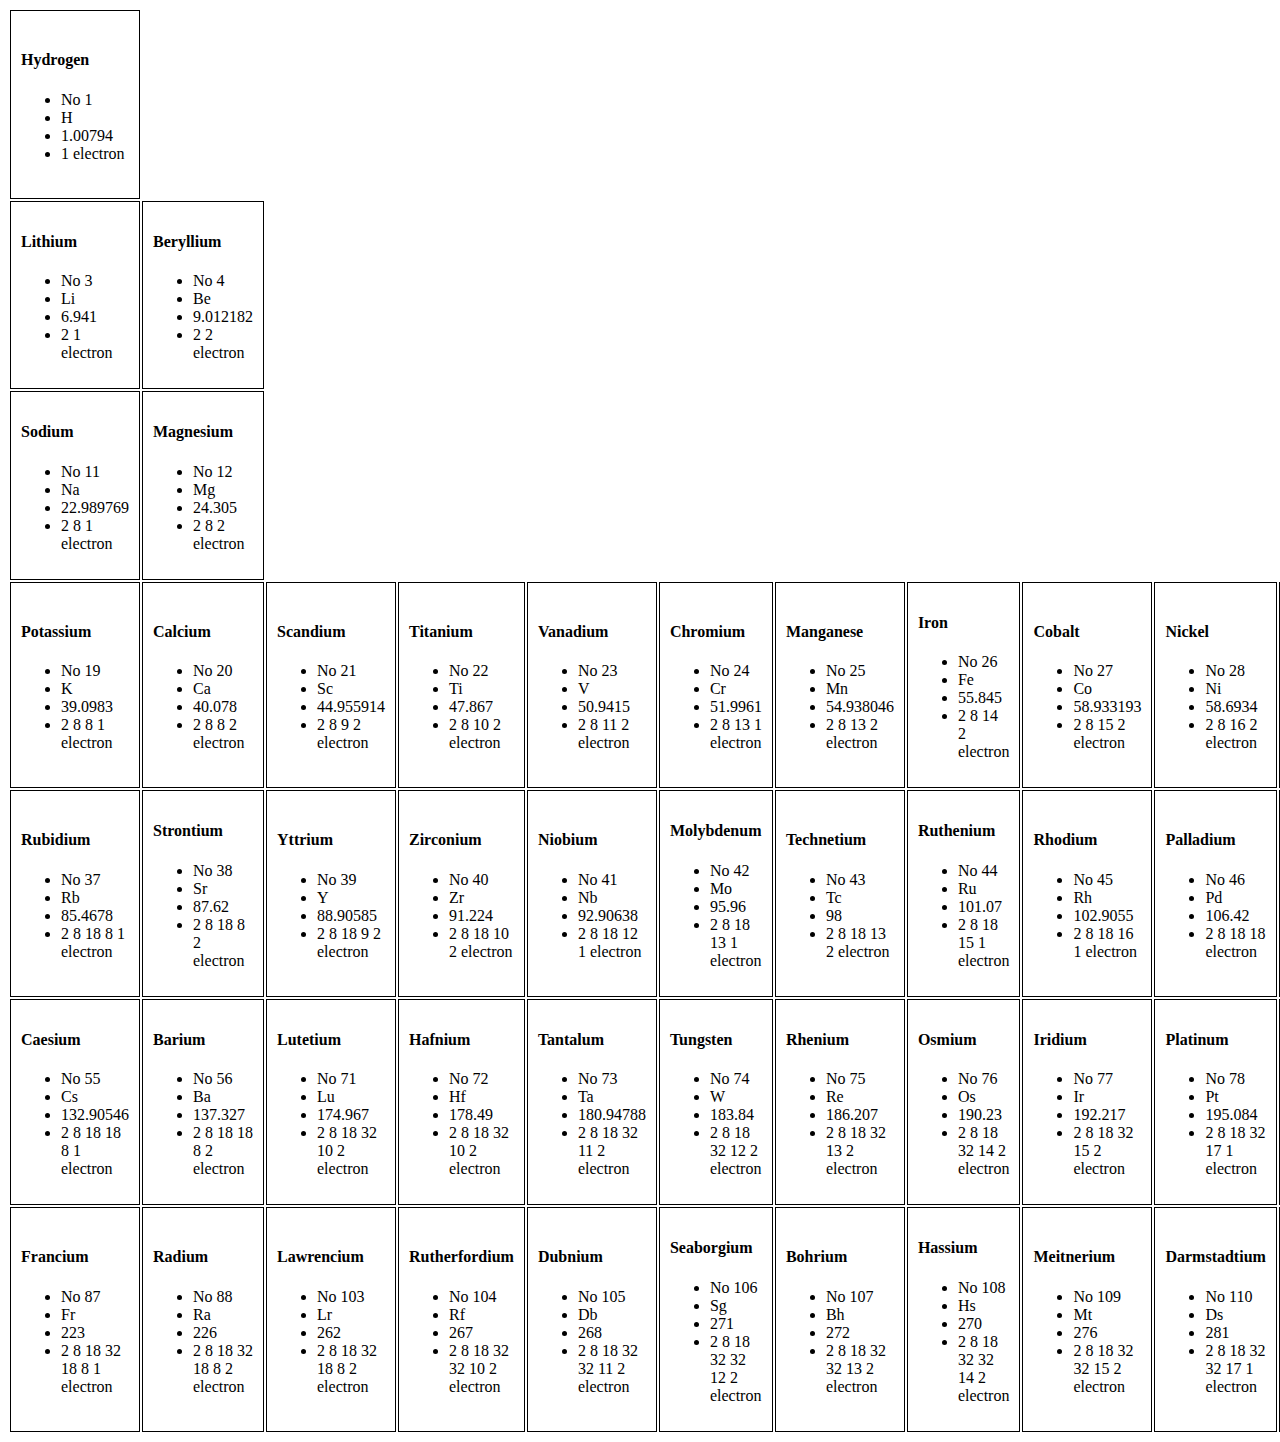
<file: python/Day01/ex07/periodic_table.html>
<!DOCTYPE html><html lang="en"><head><meta charset="UTF-8"><meta name="viewport" content="width=device-width, initial-scale=1.0"><title>Periodic Table</title></head><body><table><tr><td style="border: 1px solid black; padding:10px"><h4>Hydrogen</h4><ul><li>No 1</li><li>H</li><li>1.00794</li><li>1 electron</li></ul></td><td style="padding:10px"> </td><td style="padding:10px"> </td><td style="padding:10px"> </td><td style="padding:10px"> </td><td style="padding:10px"> </td><td style="padding:10px"> </td><td style="padding:10px"> </td><td style="padding:10px"> </td><td style="padding:10px"> </td><td style="padding:10px"> </td><td style="padding:10px"> </td><td style="padding:10px"> </td><td style="padding:10px"> </td><td style="padding:10px"> </td><td style="padding:10px"> </td><td style="padding:10px"> </td><td style="border: 1px solid black; padding:10px"><h4>Helium</h4><ul><li>No 2</li><li>He</li><li>4.002602</li><li>2 electron</li></ul></td></tr><tr><td style="border: 1px solid black; padding:10px"><h4>Lithium</h4><ul><li>No 3</li><li>Li</li><li>6.941</li><li>2 1 electron</li></ul></td><td style="border: 1px solid black; padding:10px"><h4>Beryllium</h4><ul><li>No 4</li><li>Be</li><li>9.012182</li><li>2 2 electron</li></ul></td><td style="padding:10px"> </td><td style="padding:10px"> </td><td style="padding:10px"> </td><td style="padding:10px"> </td><td style="padding:10px"> </td><td style="padding:10px"> </td><td style="padding:10px"> </td><td style="padding:10px"> </td><td style="padding:10px"> </td><td style="padding:10px"> </td><td style="border: 1px solid black; padding:10px"><h4>Boron</h4><ul><li>No 5</li><li>B</li><li>10.811</li><li>2 3 electron</li></ul></td><td style="border: 1px solid black; padding:10px"><h4>Carbon</h4><ul><li>No 6</li><li>C</li><li>12.0107</li><li>2 4 electron</li></ul></td><td style="border: 1px solid black; padding:10px"><h4>Nitrogen</h4><ul><li>No 7</li><li>N</li><li>14.0067</li><li>2 5 electron</li></ul></td><td style="border: 1px solid black; padding:10px"><h4>Oxygen</h4><ul><li>No 8</li><li>O</li><li>15.9994</li><li>2 6 electron</li></ul></td><td style="border: 1px solid black; padding:10px"><h4>Fluorine</h4><ul><li>No 9</li><li>F</li><li>18.998404</li><li>2 7 electron</li></ul></td><td style="border: 1px solid black; padding:10px"><h4>Neon</h4><ul><li>No 10</li><li>Ne</li><li>20.1797</li><li>2 8 electron</li></ul></td></tr><tr><td style="border: 1px solid black; padding:10px"><h4>Sodium</h4><ul><li>No 11</li><li>Na</li><li>22.989769</li><li>2 8 1 electron</li></ul></td><td style="border: 1px solid black; padding:10px"><h4>Magnesium</h4><ul><li>No 12</li><li>Mg</li><li>24.305</li><li>2 8 2 electron</li></ul></td><td style="padding:10px"> </td><td style="padding:10px"> </td><td style="padding:10px"> </td><td style="padding:10px"> </td><td style="padding:10px"> </td><td style="padding:10px"> </td><td style="padding:10px"> </td><td style="padding:10px"> </td><td style="padding:10px"> </td><td style="padding:10px"> </td><td style="border: 1px solid black; padding:10px"><h4>Aluminium</h4><ul><li>No 13</li><li>Al</li><li>26.981539</li><li>2 8 3 electron</li></ul></td><td style="border: 1px solid black; padding:10px"><h4>Silicon</h4><ul><li>No 14</li><li>Si</li><li>28.0855</li><li>2 8 4 electron</li></ul></td><td style="border: 1px solid black; padding:10px"><h4>Phosphorus</h4><ul><li>No 15</li><li>P</li><li>30.973763</li><li>2 8 5 electron</li></ul></td><td style="border: 1px solid black; padding:10px"><h4>Sulfur</h4><ul><li>No 16</li><li>S</li><li>32.065</li><li>2 8 6 electron</li></ul></td><td style="border: 1px solid black; padding:10px"><h4>Chlorine</h4><ul><li>No 17</li><li>Cl</li><li>35.453</li><li>2 8 7 electron</li></ul></td><td style="border: 1px solid black; padding:10px"><h4>Argon</h4><ul><li>No 18</li><li>Ar</li><li>39.948</li><li>2 8 8 electron</li></ul></td></tr><tr><td style="border: 1px solid black; padding:10px"><h4>Potassium</h4><ul><li>No 19</li><li>K</li><li>39.0983</li><li>2 8 8 1 electron</li></ul></td><td style="border: 1px solid black; padding:10px"><h4>Calcium</h4><ul><li>No 20</li><li>Ca</li><li>40.078</li><li>2 8 8 2 electron</li></ul></td><td style="border: 1px solid black; padding:10px"><h4>Scandium</h4><ul><li>No 21</li><li>Sc</li><li>44.955914</li><li>2 8 9 2 electron</li></ul></td><td style="border: 1px solid black; padding:10px"><h4>Titanium</h4><ul><li>No 22</li><li>Ti</li><li>47.867</li><li>2 8 10 2 electron</li></ul></td><td style="border: 1px solid black; padding:10px"><h4>Vanadium</h4><ul><li>No 23</li><li>V</li><li>50.9415</li><li>2 8 11 2 electron</li></ul></td><td style="border: 1px solid black; padding:10px"><h4>Chromium</h4><ul><li>No 24</li><li>Cr</li><li>51.9961</li><li>2 8 13 1 electron</li></ul></td><td style="border: 1px solid black; padding:10px"><h4>Manganese</h4><ul><li>No 25</li><li>Mn</li><li>54.938046</li><li>2 8 13 2 electron</li></ul></td><td style="border: 1px solid black; padding:10px"><h4>Iron</h4><ul><li>No 26</li><li>Fe</li><li>55.845</li><li>2 8 14 2 electron</li></ul></td><td style="border: 1px solid black; padding:10px"><h4>Cobalt</h4><ul><li>No 27</li><li>Co</li><li>58.933193</li><li>2 8 15 2 electron</li></ul></td><td style="border: 1px solid black; padding:10px"><h4>Nickel</h4><ul><li>No 28</li><li>Ni</li><li>58.6934</li><li>2 8 16 2 electron</li></ul></td><td style="border: 1px solid black; padding:10px"><h4>Copper</h4><ul><li>No 29</li><li>Cu</li><li>63.546</li><li>2 8 18 1 electron</li></ul></td><td style="border: 1px solid black; padding:10px"><h4>Zinc</h4><ul><li>No 30</li><li>Zn</li><li>65.38</li><li>2 8 18 2 electron</li></ul></td><td style="border: 1px solid black; padding:10px"><h4>Gallium</h4><ul><li>No 31</li><li>Ga</li><li>69.723</li><li>2 8 18 3 electron</li></ul></td><td style="border: 1px solid black; padding:10px"><h4>Germanium</h4><ul><li>No 32</li><li>Ge</li><li>72.63</li><li>2 8 18 4 electron</li></ul></td><td style="border: 1px solid black; padding:10px"><h4>Arsenic</h4><ul><li>No 33</li><li>As</li><li>74.9216</li><li>2 8 18 5 electron</li></ul></td><td style="border: 1px solid black; padding:10px"><h4>Selenium</h4><ul><li>No 34</li><li>Se</li><li>78.96</li><li>2 8 18 6 electron</li></ul></td><td style="border: 1px solid black; padding:10px"><h4>Bromine</h4><ul><li>No 35</li><li>Br</li><li>79.904</li><li>2 8 18 7 electron</li></ul></td><td style="border: 1px solid black; padding:10px"><h4>Krypton</h4><ul><li>No 36</li><li>Kr</li><li>83.798</li><li>2 8 18 8 electron</li></ul></td></tr><tr><td style="border: 1px solid black; padding:10px"><h4>Rubidium</h4><ul><li>No 37</li><li>Rb</li><li>85.4678</li><li>2 8 18 8 1 electron</li></ul></td><td style="border: 1px solid black; padding:10px"><h4>Strontium</h4><ul><li>No 38</li><li>Sr</li><li>87.62</li><li>2 8 18 8 2 electron</li></ul></td><td style="border: 1px solid black; padding:10px"><h4>Yttrium</h4><ul><li>No 39</li><li>Y</li><li>88.90585</li><li>2 8 18 9 2 electron</li></ul></td><td style="border: 1px solid black; padding:10px"><h4>Zirconium</h4><ul><li>No 40</li><li>Zr</li><li>91.224</li><li>2 8 18 10 2 electron</li></ul></td><td style="border: 1px solid black; padding:10px"><h4>Niobium</h4><ul><li>No 41</li><li>Nb</li><li>92.90638</li><li>2 8 18 12 1 electron</li></ul></td><td style="border: 1px solid black; padding:10px"><h4>Molybdenum</h4><ul><li>No 42</li><li>Mo</li><li>95.96</li><li>2 8 18 13 1 electron</li></ul></td><td style="border: 1px solid black; padding:10px"><h4>Technetium</h4><ul><li>No 43</li><li>Tc</li><li>98</li><li>2 8 18 13 2 electron</li></ul></td><td style="border: 1px solid black; padding:10px"><h4>Ruthenium</h4><ul><li>No 44</li><li>Ru</li><li>101.07</li><li>2 8 18 15 1 electron</li></ul></td><td style="border: 1px solid black; padding:10px"><h4>Rhodium</h4><ul><li>No 45</li><li>Rh</li><li>102.9055</li><li>2 8 18 16 1 electron</li></ul></td><td style="border: 1px solid black; padding:10px"><h4>Palladium</h4><ul><li>No 46</li><li>Pd</li><li>106.42</li><li>2 8 18 18 electron</li></ul></td><td style="border: 1px solid black; padding:10px"><h4>Silver</h4><ul><li>No 47</li><li>Ag</li><li>107.8682</li><li>2 8 18 18 1 electron</li></ul></td><td style="border: 1px solid black; padding:10px"><h4>Cadmium</h4><ul><li>No 48</li><li>Cd</li><li>112.411</li><li>2 8 18 18 2 electron</li></ul></td><td style="border: 1px solid black; padding:10px"><h4>Indium</h4><ul><li>No 49</li><li>In</li><li>114.818</li><li>2 8 18 18 3 electron</li></ul></td><td style="border: 1px solid black; padding:10px"><h4>Tin</h4><ul><li>No 50</li><li>Sn</li><li>118.71</li><li>2 8 18 18 4 electron</li></ul></td><td style="border: 1px solid black; padding:10px"><h4>Antimony</h4><ul><li>No 51</li><li>Sb</li><li>121.76</li><li>2 8 18 18 5 electron</li></ul></td><td style="border: 1px solid black; padding:10px"><h4>Tellurium</h4><ul><li>No 52</li><li>Te</li><li>127.6</li><li>2 8 18 18 6 electron</li></ul></td><td style="border: 1px solid black; padding:10px"><h4>Iodine</h4><ul><li>No 53</li><li>I</li><li>126.90447</li><li>2 8 18 18 7 electron</li></ul></td><td style="border: 1px solid black; padding:10px"><h4>Xenon</h4><ul><li>No 54</li><li>Xe</li><li>131.293</li><li>2 8 18 18 8 electron</li></ul></td></tr><tr><td style="border: 1px solid black; padding:10px"><h4>Caesium</h4><ul><li>No 55</li><li>Cs</li><li>132.90546</li><li>2 8 18 18 8 1 electron</li></ul></td><td style="border: 1px solid black; padding:10px"><h4>Barium</h4><ul><li>No 56</li><li>Ba</li><li>137.327</li><li>2 8 18 18 8 2 electron</li></ul></td><td style="border: 1px solid black; padding:10px"><h4>Lutetium</h4><ul><li>No 71</li><li>Lu</li><li>174.967</li><li>2 8 18 32 10 2 electron</li></ul></td><td style="border: 1px solid black; padding:10px"><h4>Hafnium</h4><ul><li>No 72</li><li>Hf</li><li>178.49</li><li>2 8 18 32 10 2 electron</li></ul></td><td style="border: 1px solid black; padding:10px"><h4>Tantalum</h4><ul><li>No 73</li><li>Ta</li><li>180.94788</li><li>2 8 18 32 11 2 electron</li></ul></td><td style="border: 1px solid black; padding:10px"><h4>Tungsten</h4><ul><li>No 74</li><li>W</li><li>183.84</li><li>2 8 18 32 12 2 electron</li></ul></td><td style="border: 1px solid black; padding:10px"><h4>Rhenium</h4><ul><li>No 75</li><li>Re</li><li>186.207</li><li>2 8 18 32 13 2 electron</li></ul></td><td style="border: 1px solid black; padding:10px"><h4>Osmium</h4><ul><li>No 76</li><li>Os</li><li>190.23</li><li>2 8 18 32 14 2 electron</li></ul></td><td style="border: 1px solid black; padding:10px"><h4>Iridium</h4><ul><li>No 77</li><li>Ir</li><li>192.217</li><li>2 8 18 32 15 2 electron</li></ul></td><td style="border: 1px solid black; padding:10px"><h4>Platinum</h4><ul><li>No 78</li><li>Pt</li><li>195.084</li><li>2 8 18 32 17 1 electron</li></ul></td><td style="border: 1px solid black; padding:10px"><h4>Gold</h4><ul><li>No 79</li><li>Au</li><li>196.96657</li><li>2 8 18 32 18 1 electron</li></ul></td><td style="border: 1px solid black; padding:10px"><h4>Mercury</h4><ul><li>No 80</li><li>Hg</li><li>200.59</li><li>2 8 18 32 18 2 electron</li></ul></td><td style="border: 1px solid black; padding:10px"><h4>Thallium</h4><ul><li>No 81</li><li>Tl</li><li>204.3833</li><li>2 8 18 32 18 3 electron</li></ul></td><td style="border: 1px solid black; padding:10px"><h4>Lead</h4><ul><li>No 82</li><li>Pb</li><li>207.2</li><li>2 8 18 32 18 4 electron</li></ul></td><td style="border: 1px solid black; padding:10px"><h4>Bismuth</h4><ul><li>No 83</li><li>Bi</li><li>208.9804</li><li>2 8 18 32 18 5 electron</li></ul></td><td style="border: 1px solid black; padding:10px"><h4>Polonium</h4><ul><li>No 84</li><li>Po</li><li>209</li><li>2 8 18 32 18 6 electron</li></ul></td><td style="border: 1px solid black; padding:10px"><h4>Astatine</h4><ul><li>No 85</li><li>At</li><li>210</li><li>2 8 18 32 18 7 electron</li></ul></td><td style="border: 1px solid black; padding:10px"><h4>Radon</h4><ul><li>No 86</li><li>Rn</li><li>222</li><li>2 8 18 32 18 8 electron</li></ul></td></tr><tr><td style="border: 1px solid black; padding:10px"><h4>Francium</h4><ul><li>No 87</li><li>Fr</li><li>223</li><li>2 8 18 32 18 8 1 electron</li></ul></td><td style="border: 1px solid black; padding:10px"><h4>Radium</h4><ul><li>No 88</li><li>Ra</li><li>226</li><li>2 8 18 32 18 8 2 electron</li></ul></td><td style="border: 1px solid black; padding:10px"><h4>Lawrencium</h4><ul><li>No 103</li><li>Lr</li><li>262</li><li>2 8 18 32 18 8 2 electron</li></ul></td><td style="border: 1px solid black; padding:10px"><h4>Rutherfordium</h4><ul><li>No 104</li><li>Rf</li><li>267</li><li>2 8 18 32 32 10 2 electron</li></ul></td><td style="border: 1px solid black; padding:10px"><h4>Dubnium</h4><ul><li>No 105</li><li>Db</li><li>268</li><li>2 8 18 32 32 11 2 electron</li></ul></td><td style="border: 1px solid black; padding:10px"><h4>Seaborgium</h4><ul><li>No 106</li><li>Sg</li><li>271</li><li>2 8 18 32 32 12 2 electron</li></ul></td><td style="border: 1px solid black; padding:10px"><h4>Bohrium</h4><ul><li>No 107</li><li>Bh</li><li>272</li><li>2 8 18 32 32 13 2 electron</li></ul></td><td style="border: 1px solid black; padding:10px"><h4>Hassium</h4><ul><li>No 108</li><li>Hs</li><li>270</li><li>2 8 18 32 32 14 2 electron</li></ul></td><td style="border: 1px solid black; padding:10px"><h4>Meitnerium</h4><ul><li>No 109</li><li>Mt</li><li>276</li><li>2 8 18 32 32 15 2 electron</li></ul></td><td style="border: 1px solid black; padding:10px"><h4>Darmstadtium</h4><ul><li>No 110</li><li>Ds</li><li>281</li><li>2 8 18 32 32 17 1 electron</li></ul></td><td style="border: 1px solid black; padding:10px"><h4>Roentgenium</h4><ul><li>No 111</li><li>Rg</li><li>280</li><li>2 8 18 32 32 18 1 electron</li></ul></td><td style="border: 1px solid black; padding:10px"><h4>Copernicium</h4><ul><li>No 112</li><li>Cn</li><li>285</li><li>2 8 18 32 32 18 2 electron</li></ul></td><td style="border: 1px solid black; padding:10px"><h4>Ununtrium</h4><ul><li>No 113</li><li>Uut</li><li>284</li><li>2 8 18 32 32 18 3 electron</li></ul></td><td style="border: 1px solid black; padding:10px"><h4>Flerovium</h4><ul><li>No 114</li><li>Fl</li><li>289</li><li>2 8 18 32 32 18 4 electron</li></ul></td><td style="border: 1px solid black; padding:10px"><h4>Ununpentium</h4><ul><li>No 115</li><li>Uup</li><li>288</li><li>2 8 18 32 32 18 5 electron</li></ul></td><td style="border: 1px solid black; padding:10px"><h4>Livermorium</h4><ul><li>No 116</li><li>Lv</li><li>293</li><li>2 8 18 32 32 18 6 electron</li></ul></td><td style="border: 1px solid black; padding:10px"><h4>Ununseptium</h4><ul><li>No 117</li><li>Uus</li><li>294</li><li>2 8 18 32 32 18 7 electron</li></ul></td><td style="border: 1px solid black; padding:10px"><h4>Ununoctium</h4><ul><li>No 118</li><li>Uuo</li><li>294</li><li>2 8 18 32 32 18 8 electron</li></ul></td></tr></table></body></html>
</file>
